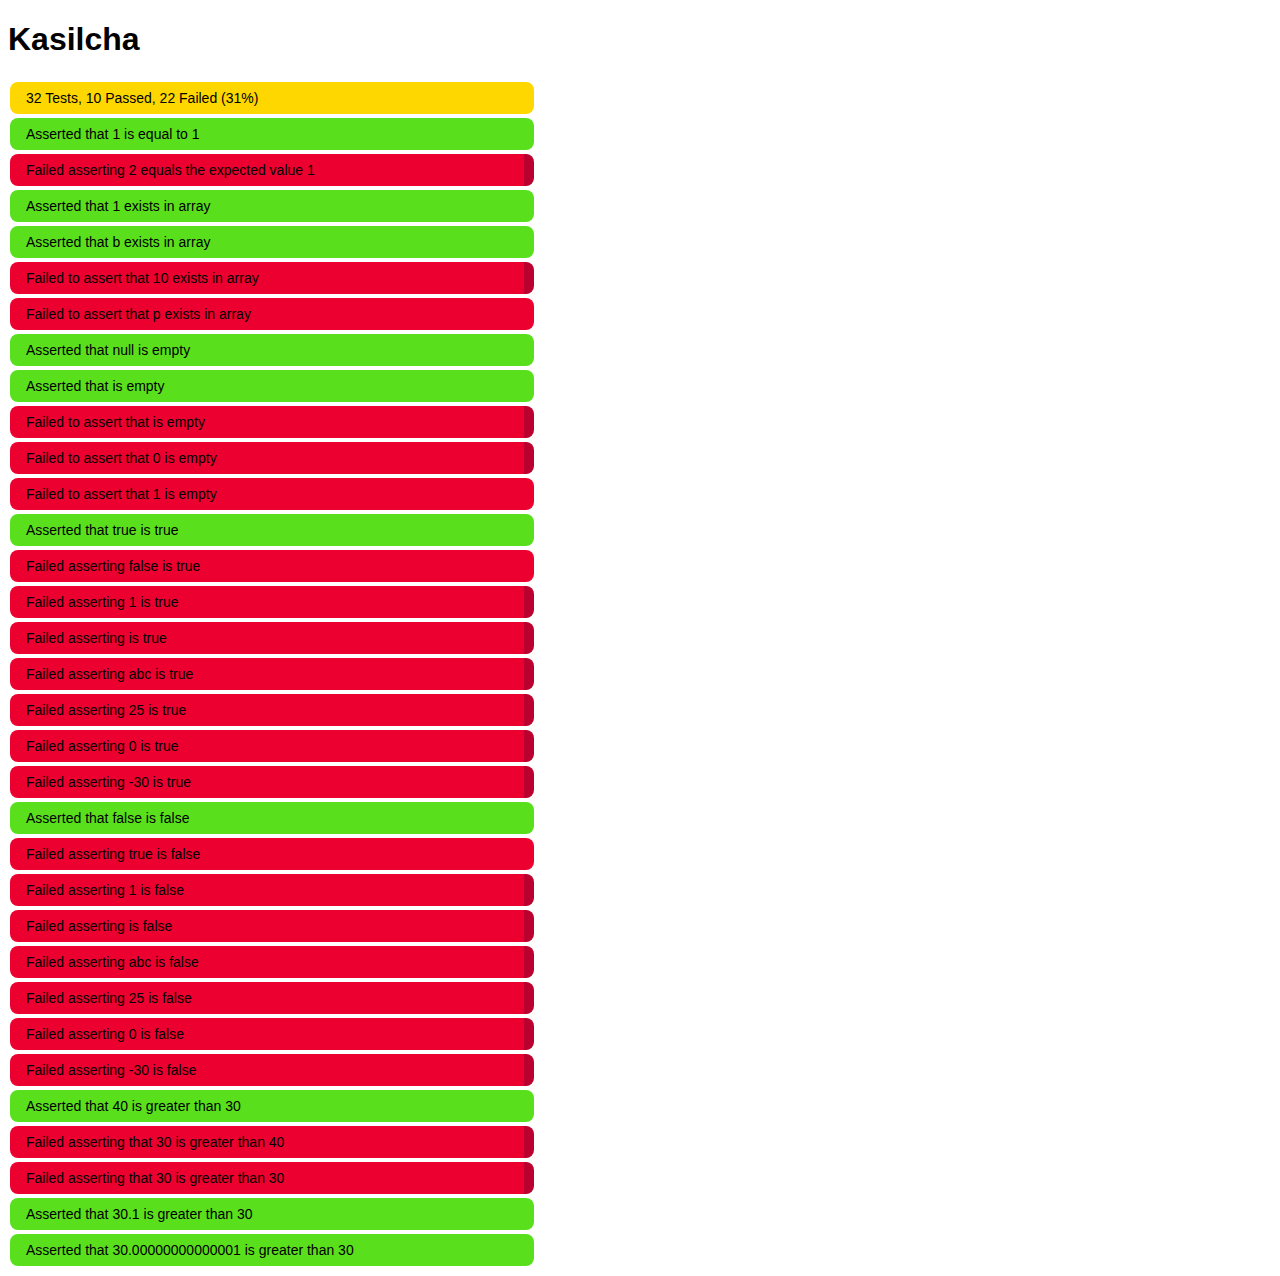
<file: index.html>
<!DOCTYPE html>
<html>
    <head>
        <title>Kasilcha - Javascipt Unit Testing Tool</title>
        <meta http-equiv="Content-Type" content="text/html; charset=UTF-8" />
        <link href="css/default.css" type="text/css" rel="stylesheet" /> 
        <script type="text/javascript" src="js/jquery-1.8.1.min.js"></script>
        <script type="text/javascript" src="js/kasilcha.js"></script>
        <script type="text/javascript" src="js/tests.js"></script>
    </head>
    <body>
        <h1>Kasilcha</h1>
        <div id="summary">
            
        </div>
        <div id="console"></div>
    </body>
</html>
</file>
<file: css/default.css>
root { 
    display: block;
}

body {
    font-family: sans-serif;
}

br {
    clear: both;
}

span {
    display: block;
    float: left;
    width: 500px;
    padding: 8px 8px 8px 16px;
    margin: 2px;
    font-size: 14px;
    border-radius: 8px;
}

.success {
    background-color: rgb(90, 223, 28);
}

.failure {
    background-color: rgb(236, 0, 47);
}

.info {
    background-color: lightblue;
}

.warning {
    color: black;
    background-color: gold;
}

.description {
    font-size: 11px;
    padding-left: 16px;
    width: 96%
}

.contains-description {
    width: 490px;
    border-right: solid 10px rgb(186, 0, 47);
}
</file>
